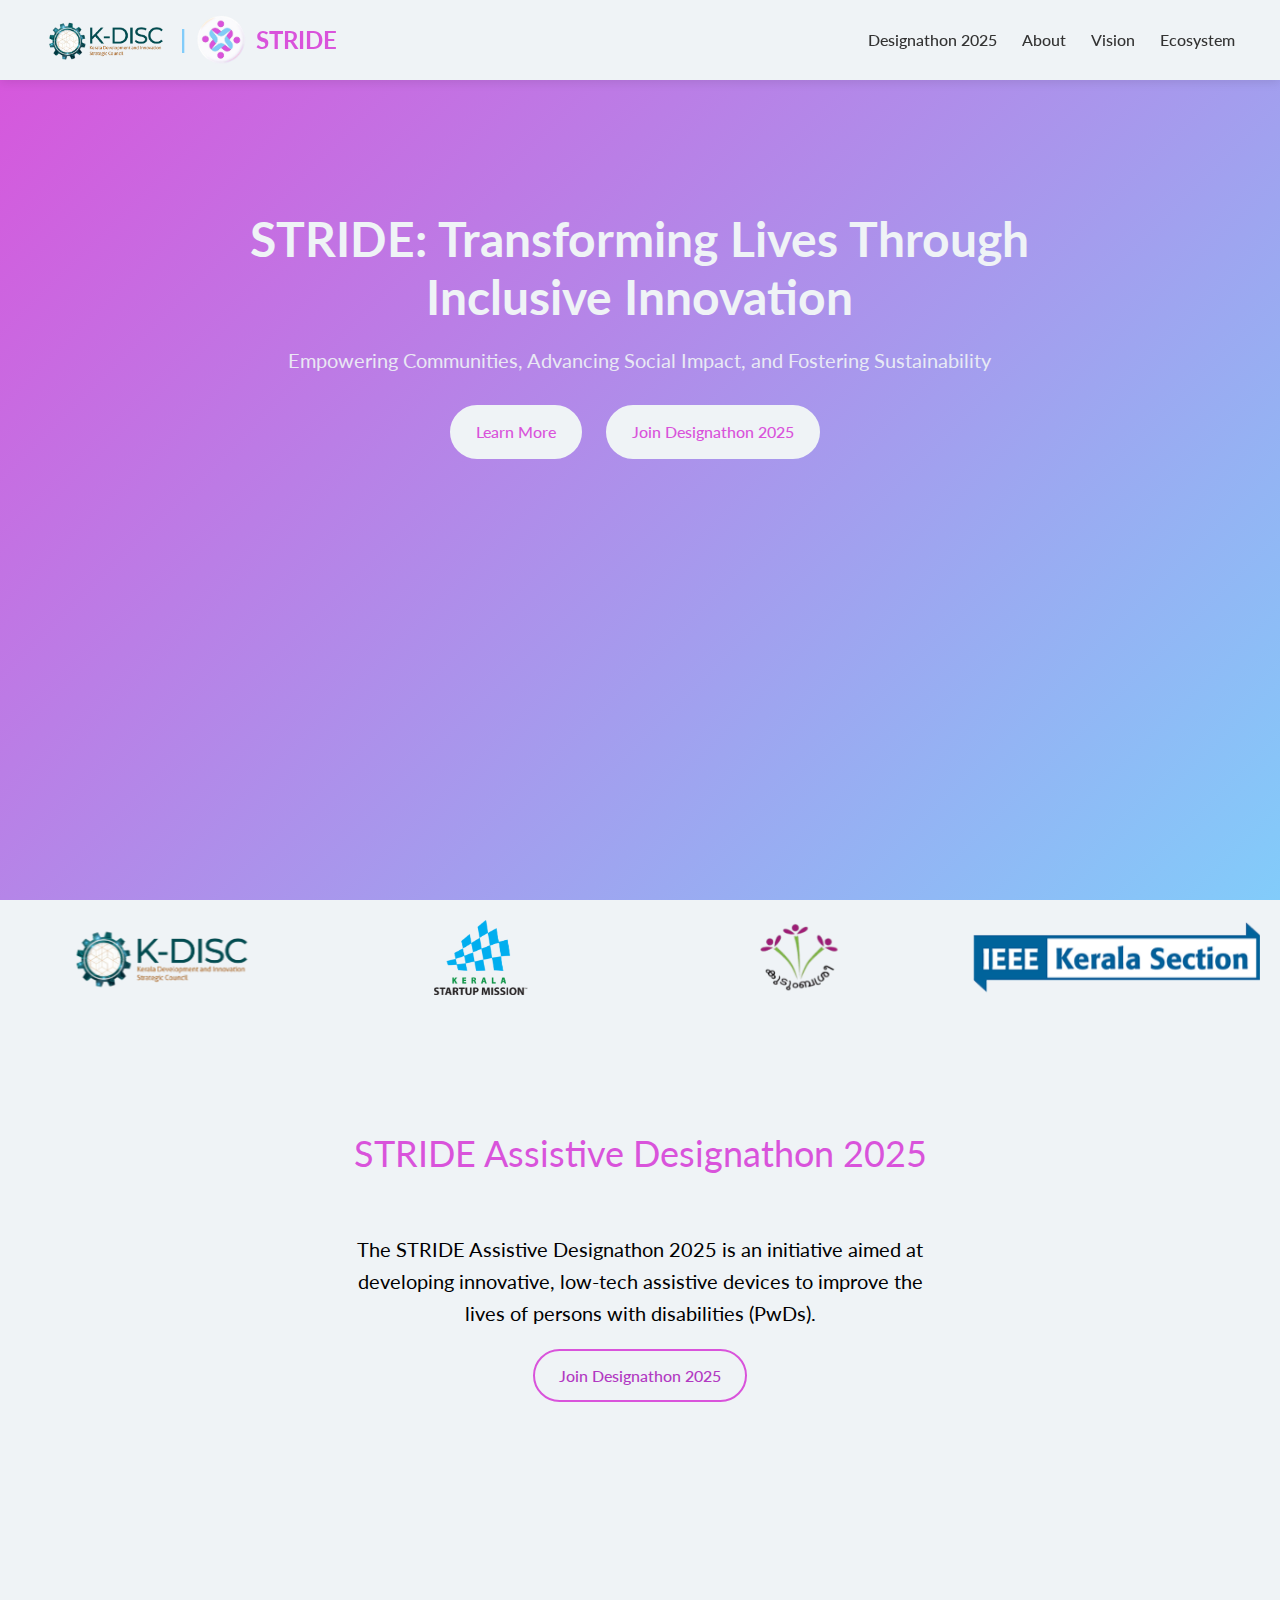
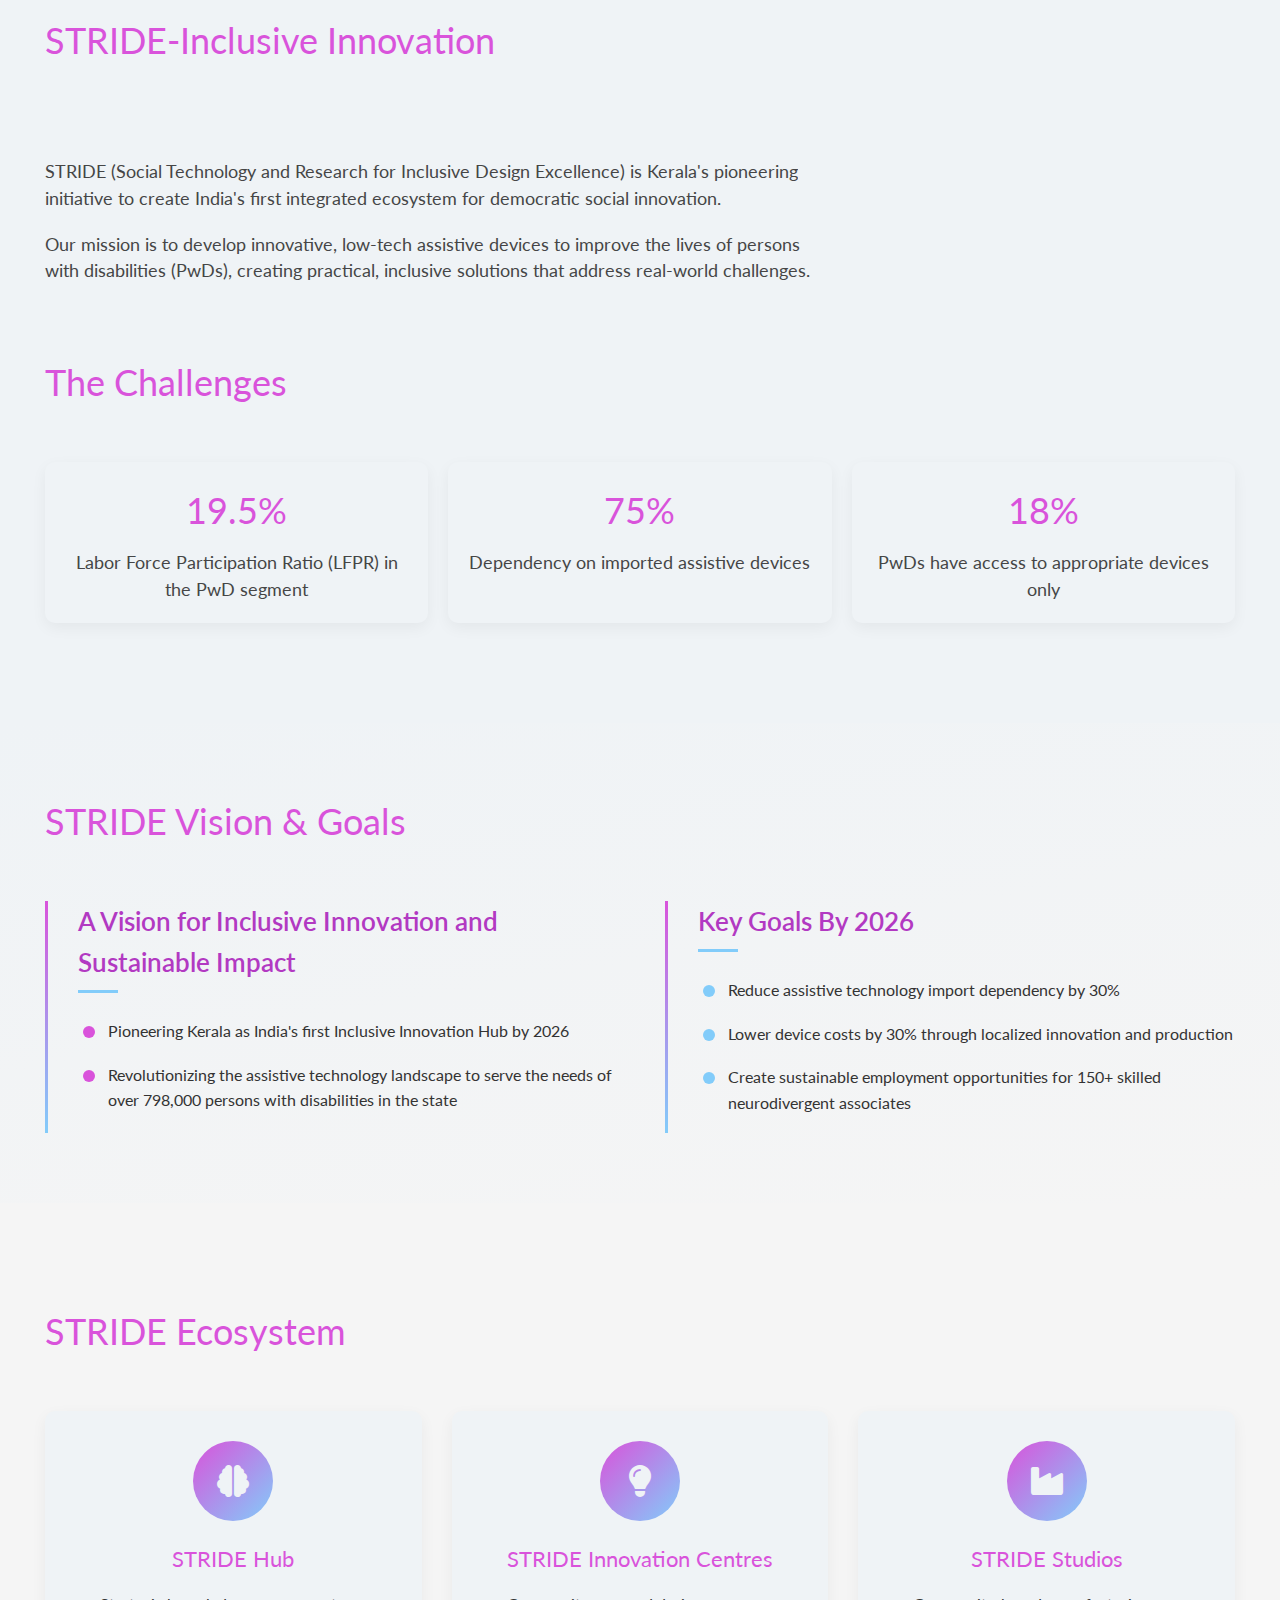
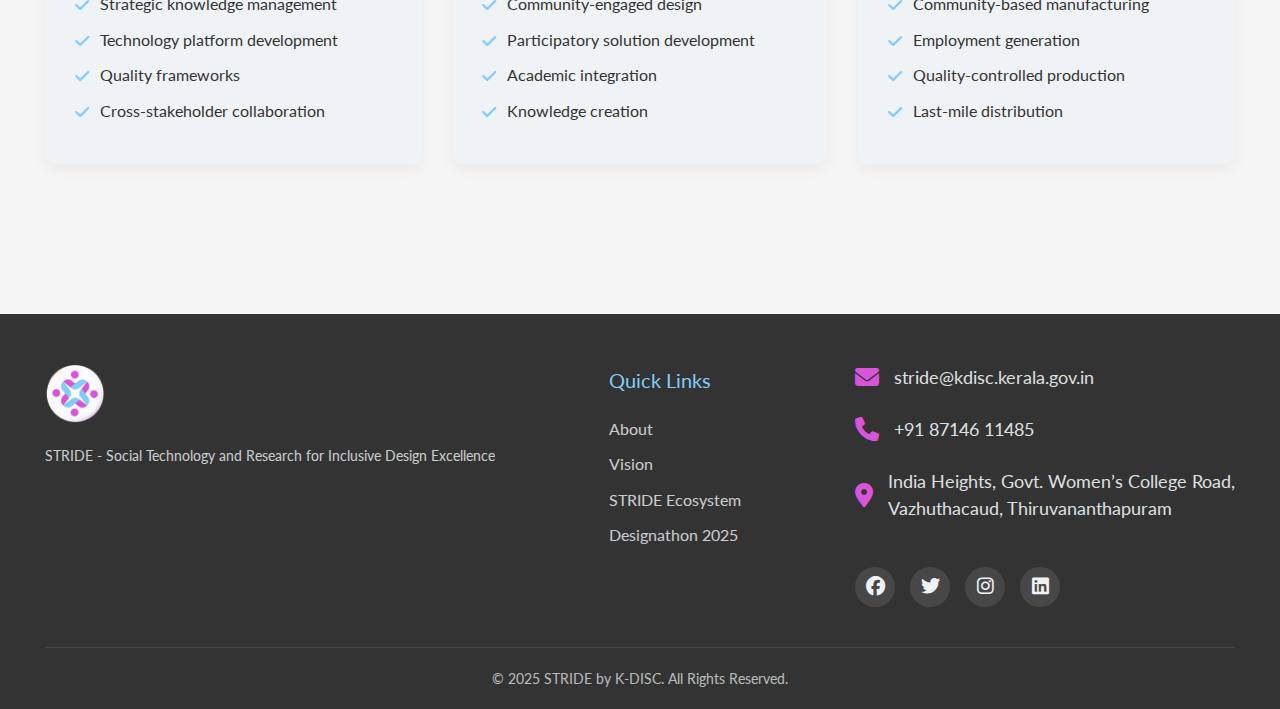
<file: index.html>
<!DOCTYPE html>
<html lang="en">
<head>
    <meta charset="UTF-8">
    <meta name="viewport" content="width=device-width, initial-scale=1.0, height=device-height, initial-scale=1.0">
    <title>STRIDE - Social Technology and Research for Inclusive Design Excellence</title>
    <link rel="stylesheet" href="https://cdnjs.cloudflare.com/ajax/libs/font-awesome/6.4.0/css/all.min.css">
    <link rel="icon" href="images/logo.png" type="image/svg+xml">
    <link rel="stylesheet" href="https://cdn.jsdelivr.net/npm/swiper@11/swiper-bundle.min.css" />
    <link rel="stylesheet" href="styles.css">

</head>
<body>
    <header>
        <div class="container">
            <div class="logo">
                <img src="images/swiper/1.png" alt="K-DISC Logo">
                <h1 style="color: #82ccfa;padding-right: 10px;">|</h1>
                <img src="images/logo.png" alt="STRIDE Logo">
                <h1>STRIDE</h1>

            </div>
            <nav>
                <ul>
                    <li><a href="#designathon">Designathon 2025</a></li>
                    <li><a href="#about">About</a></li>
                    <li><a href="#vision">Vision</a></li>
                    <li><a href="#impact">Ecosystem</a></li>
                </ul>
            </nav>
            <div class="mobile-menu-btn">
                <i class="fas fa-bars"></i>
            </div>
        </div>
    </header>
    
    <section class="hero">
        <div class="container">
            <!-- <div class="swiper-container">
                <div class="swiper-wrapper">
                    <div class="swiper-slide"><img src="images/swiper/1.png" alt="Collaborator 1"></div>
                    <div class="swiper-slide"><img src="images/swiper/2.png" alt="Collaborator 2"></div>
                    <div class="swiper-slide"><img src="images/swiper/3.png" alt="Collaborator 3"></div>
                    <div class="swiper-slide"><img src="images/swiper/4.png" alt="Collaborator 4"></div>
                    <div class="swiper-slide"><img src="images/swiper/5.png" alt="Collaborator 5"></div>
                </div>
            </div> -->
            <div class="hero-content">
                <h1>STRIDE: Transforming Lives Through Inclusive Innovation</h1>
                <p>Empowering Communities, Advancing Social Impact, and Fostering Sustainability</p>
                <a href="#about" class="btn">Learn More</a>
                <a href="designathon.html" class="btn secondary-btn">Join Designathon 2025</a>
            </div>
        </div>
    </section>
    <div class="swiper-container">
        <div class="swiper-wrapper">
            <div class="swiper-slide"><img src="images/swiper/1.png" alt="Collaborator 1"></div>
            <div class="swiper-slide"><img src="images/swiper/2.png" alt="Collaborator 2"></div>
            <div class="swiper-slide"><img src="images/swiper/3.png" alt="Collaborator 3"></div>
            <div class="swiper-slide"><img src="images/swiper/4.png" alt="Collaborator 4"></div>
            <div class="swiper-slide"><img src="images/swiper/5.png" alt="Collaborator 5"></div>
        </div>
    </div>
    <section id="designathon" class="designathon">
        <div class="container1">
            <h2 style="text-align: center;">STRIDE Assistive Designathon 2025</h2>
            <!-- <div class="designathon-content"> -->
               <h4>The STRIDE Assistive Designathon 2025 is an initiative aimed at developing innovative, low-tech assistive devices to improve the lives of persons with disabilities (PwDs).</h4>
               <a href="designathon.html" class="btn secondary-btn" style="margin-top: 10px;">Join Designathon 2025</a>
            <!-- </div> -->
        </div>
    </section>
    <section id="about" class="about">
        <div class="container">
            <h2>STRIDE-Inclusive Innovation</h2>
            <div class="about-content">
                <div class="about-text">
                    <p>STRIDE <strong>(Social Technology and Research for Inclusive Design Excellence)</strong> is Kerala's pioneering initiative to create India's first integrated ecosystem for democratic social innovation.</p>
                    <p>Our mission is to develop innovative, low-tech assistive devices to improve the lives of persons with disabilities (PwDs), creating practical, inclusive solutions that address real-world challenges.</p>
                    <div class="about-features">
                    </div>
                </div>
                <div class="about-image">
                    <img src="images/about-image.svg" alt="STRIDE Team Working">
                </div>
            </div>
            <div class="challenges">
                <h2>The Challenges</h2>
                <div class="stats-container">
                    <div class="stat">
                        <h4>19.5%</h4>
                        <p>Labor Force Participation Ratio (LFPR) in the PwD segment</p>
                    </div>
                    <div class="stat">
                        <h4>75%</h4>
                        <p>Dependency on imported assistive devices</p>
                    </div>
                    <div class="stat">
                        <h4>18%</h4>
                        <p>PwDs have access to appropriate devices only</p>
                    </div>
                </div>
        </div>
        
        </div>
    </section>

    <section id="vision" class="vision">
        <div class="container">
            <h2>STRIDE Vision & Goals</h2>
            <div class="vision-content">
                <div class="vision-text">
                    <h3>A Vision for Inclusive Innovation and Sustainable Impact</h3>
                    <ul>
                        <li>Pioneering Kerala as India's first Inclusive Innovation Hub by 2026</li>
                        <li>Revolutionizing the assistive technology landscape to serve the needs of over 798,000 persons with disabilities in the state</li>
                    </ul>
                    
                </div>
                <div class="vision-text">
                    <h3>Key Goals By 2026</h3>
                    <ul>
                        <li>Reduce assistive technology import dependency by 30%</li>
                        <li>Lower device costs by 30% through localized innovation and production</li>
                        <li>Create sustainable employment opportunities for 150+ skilled neurodivergent associates</li>
                    </ul>
                    
                </div>
            </div>
        </div>
    </section>

    <section id="impact" class="impact">
        <div class="container">
            <h2>STRIDE Ecosystem</h2>
            <div class="ecosystem">
                <div class="ecosystem-grid">
                    <div class="ecosystem-item">
                        <div class="ecosystem-icon">
                            <i class="fas fa-brain"></i>
                        </div>
                        <h4>STRIDE Hub</h4>
                        <ul>
                            <li>Strategic knowledge management</li>
                            <li>Technology platform development</li>
                            <li>Quality frameworks</li>
                            <li>Cross-stakeholder collaboration</li>
                        </ul>
                    </div>
                    <div class="ecosystem-item">
                        <div class="ecosystem-icon">
                            <i class="fas fa-lightbulb"></i>
                        </div>
                        <h4>STRIDE Innovation Centres</h4>
                        <ul>
                            <li>Community-engaged design</li>
                            <li>Participatory solution development</li>
                            <li>Academic integration</li>
                            <li>Knowledge creation</li>
                        </ul>
                    </div>
                    <div class="ecosystem-item">
                        <div class="ecosystem-icon">
                            <i class="fas fa-industry"></i>
                        </div>
                        <h4>STRIDE Studios</h4>
                        <ul>
                            <li>Community-based manufacturing</li>
                            <li>Employment generation</li>
                            <li>Quality-controlled production</li>
                            <li>Last-mile distribution</li>
                        </ul>
                    </div>
                </div>
            </div>
        </div>
    </section>

    

    <!-- <section id="designathon" class="designathon">
        <div class="container1">
            <h2 style="text-align: center;">STRIDE Assistive Designathon 2025</h2>
            <div class="designathon-content">
               <h4>The STRIDE Assistive Designathon 2025 is an initiative aimed at developing innovative, low-tech assistive devices to improve the lives of persons with disabilities (PwDs).</h4>
               <a href="designathon.html" class="btn secondary-btn" style="margin-top: 10px;">Join Designathon 2025</a>
            </div>
        </div>
    </section> -->

    

    <footer>
        <div class="container">
            <div class="footer-content">
                <div class="footer-logo">
                    <img src="images/logo.png" alt="STRIDE Logo">
                    <p>STRIDE - Social Technology and Research for Inclusive Design Excellence</p>
                </div>
                <div class="footer-links">
                    <h3>Quick Links</h3>
                    <ul>
                        <li><a href="#about">About</a></li>
                        <li><a href="#vision">Vision</a></li>
                        <!-- <li><a href="#goals">Goals</a></li> -->
                        <li><a href="#impact">STRIDE Ecosystem</a></li>
                        <li><a href="designathon.html">Designathon 2025</a></li>
                    </ul>
                </div>
                <div class="contact-info">
                    <div class="info-item">
                        <i class="fas fa-envelope"></i>
                        <p>stride@kdisc.kerala.gov.in</p>
                    </div>
                    <div class="info-item">
                        <i class="fas fa-phone"></i>
                        <p>+91 87146 11485</p>
                    </div>
                    <div class="info-item">
                        <i class="fas fa-map-marker-alt"></i>
                        <p>India Heights, Govt. Women’s College Road,<br> Vazhuthacaud, Thiruvananthapuram</p>
                    </div>
                    <div class="social-links">
                        <a href="#"><i class="fab fa-facebook"></i></a>
                        <a href="#"><i class="fab fa-twitter"></i></a>
                        <a href="#"><i class="fab fa-instagram"></i></a>
                        <a href="#"><i class="fab fa-linkedin"></i></a>
                    </div>
                </div>

            </div>
            <div class="footer-bottom">
                <p>&copy; 2025 STRIDE by K-DISC. All Rights Reserved.</p>
            </div>
        </div>
    </footer>
    <script src="https://cdn.jsdelivr.net/npm/swiper@11/swiper-bundle.min.js"></script>
    <script src="script.js"></script>
</body>
</html>
</file>
<file: styles.css>
@import url('https://fonts.googleapis.com/css2?family=Lato:ital,wght@0,100;0,300;0,400;0,700;0,900;1,100;1,300;1,400;1,700;1,900&display=swap');

/* Variables */
:root {
    --primary-purple: #d953db; /* Purple from logo */
    --primary-blue: #82ccfa;   /* Light blue from logo */
    --dark-purple: #b239c2;    /* Darker shade of purple */
    --light-purple: #e0b0e8;   /* Lighter shade of purple */
    --dark-blue: #4ba9d9;      /* Darker shade of blue */
    --light-blue: #b5e2fa;     /* Lighter shade of blue */
    --white: #eff3f6;
    --light-gray: #f5f5f5;
    --medium-gray: #e0e0e0;
    --dark-gray: #333333;
    --black: #000000;
    --font-primary: 'Poppins', sans-serif;
}


/* Reset */
* {
    margin: 0;
    padding: 0;
    box-sizing: border-box;
    font-family: "Lato", sans-serif;
    font-weight: 400;
    font-style: normal;
}

html {
    scroll-behavior: smooth;
}

body {
    font-family: var(--font-primary);
    line-height: 1.6;
    color: var(--dark-gray);
    background-color: var(--white);
}

img {
    max-width: 100%;
    height: auto;
}

a {
    text-decoration: none;
    color: var(--dark-purple);
    transition: all 0.3s ease;
}

a:hover {
    color: var(--primary-purple);
}

ul {
    list-style: none;
}

.container {
    width: 93%;
    max-width: 1200px;
    margin: 0 auto;
    /* padding: 0 15px; */
}

.btn {
    display: inline-block;
    background: var(--white);
    color: var(--dark-purple);
    padding: 12px 24px;
    border-radius: 50px;
    font-weight: 500;
    border: 2px solid var(--primary-purple);
    transition: all 0.3s ease;
    cursor: pointer;
}

.btn:hover {
    background: transparent;
    color: var(--black);
    border: 2px solid var(--black);
}

/* Header */
header {
    position: fixed;
    top: 0;
    left: 0;
    width: 100%;
    background-color: var(--white);
    box-shadow: 0 2px 10px rgba(0, 0, 0, 0.1);
    z-index: 1000;
    padding: 15px 0;
}

header .container {
    display: flex;
    justify-content: space-between;
    align-items: center;
}

.logo {
    display: flex;
    align-items: center;
}

.logo img {
    height: 50px;
    margin-right: 10px;
}

.logo h1 {
    font-size: 24px;
    font-weight: 700;
    color: var(--primary-purple);
}

nav ul {
    display: flex;
}

nav ul li {
    margin-left: 25px;
}

nav ul li a {
    color: var(--dark-gray);
    font-weight: 500;
    position: relative;
}

nav ul li a:hover {
    color: var(--primary-purple);
}

nav ul li a::after {
    content: '';
    position: absolute;
    bottom: -5px;
    left: 0;
    width: 0;
    height: 2px;
    background-color: var(--primary-purple);
    transition: width 0.3s ease;
}

nav ul li a:hover::after {
    width: 100%;
}

.mobile-menu-btn {
    display: none;
    font-size: 24px;
    cursor: pointer;
    color: var(--primary-purple);
}

/* Hero Section */
.hero {
    background: linear-gradient(135deg, var(--primary-purple) 0%, var(--primary-blue) 100%);
    color: var(--white);
    padding: 150px 0 100px;
    text-align: center;
    height: 100vh;
}

.hero-content {
    max-width: 800px;
    margin: 0 auto;
    animation: fadeIn 1s ease-out;
}

.k-disc-logo {
    margin-bottom: 30px;
}

.k-disc-logo img {
    max-width: 300px;
    filter: drop-shadow(0 4px 6px rgba(0, 0, 0, 0.1));
}

.hero h1 {
    font-size: 48px;
    font-weight: 700;
    margin-bottom: 20px;
    line-height: 1.2;
    padding-top: 60px;
}

.hero p {
    font-size: 20px;
    margin-bottom: 30px;
}

.hero .btn {
    background: var(--white);
    color: var(--primary-purple);
    border-color: var(--white);
}

.hero .btn:hover {
    background: transparent;
    color: var(--white);
}
/* Add this to your styles.css file */

/* Default button styles */
.hero .btn {
    margin-right: 10px; /* Adjust the value as needed */
}

.hero .btn.secondary-btn {
    margin-left: 10px; /* Adjust the value as needed */
}

/* Responsive styles */
@media (max-width: 768px) {
    .hero .btn,
    .hero .btn.secondary-btn {
        display: block;
        width: 100%;
        margin: 10px 0; /* Adjust the value as needed */
    }
    .hero h1{
        padding-top: 0px;
    }
}
/* About Section */
.about {
    padding: 100px 0;
    background-color: var(--white);
}

.about h2, .focus-areas h2, .goals h2, .impact h2, .contact h2, .vision h2, .designathon h2 {
    text-align: left;
    font-size: 36px;
    margin-bottom: 50px;
    color: var(--primary-purple);
    position: relative;
}



.about-content {
    display: flex;
    align-items: center;
    gap: 50px;
}

.about-text {
    flex: 1;
}

.about-text p {
    margin-bottom: 20px;
    font-size: 16px;
}

.about-image {
    flex: 1;
    border-radius: 10px;
    overflow: hidden;
    box-shadow: 0 10px 30px rgba(0, 0, 0, 0.1);
    opacity: 0;
    transition: opacity 0.8s ease, transform 0.8s ease;
}

.about-image.animate {
    opacity: 1;
    animation: slideInRight 0.8s ease forwards;
}

/* About Features */
.about-features {
    display: grid;
    grid-template-columns: repeat(auto-fit, minmax(200px, 1fr));
    gap: 20px;
    margin-top: 30px;
}

.feature {
    background-color: var(--light-gray);
    padding: 20px;
    border-radius: 10px;
    text-align: center;
    transition: transform 0.3s ease;
}

.feature:hover {
    transform: translateY(-5px);
}

.feature i {
    font-size: 30px;
    color: var(--primary-purple);
    margin-bottom: 15px;
}


  /* STRIDE Vision & Goals Section Styling */
.vision {
    padding: 70px 0;
    background: linear-gradient(170deg, var(--white) 0%, var(--light-gray) 100%);
    font-family: var(--font-primary);
  }
  
  .container {
    max-width: 1200px;
    margin: 0 auto;
    /* padding: 0 30px; */
  }
  
  /* Section Title */

  

  /* Content Layout */
  .vision-content {
    display: grid;
    grid-template-columns: repeat(auto-fit, minmax(320px, 1fr));
    gap: 50px;
  }
  
  /* Text Blocks */
  .vision-text {
    position: relative;
    padding: 0 0 0 30px;
    border-left: 3px solid;
    border-image: linear-gradient(to bottom, var(--primary-purple), var(--primary-blue)) 1;
    transition: transform 0.3s ease;
  }
  
  .vision-text:hover {
    transform: translateY(-5px);
  }
  
  /* Headings */
  .vision-text h3 {
    font-size: 1.6rem;
    margin-bottom: 25px;
    color: var(--dark-purple);
    font-weight: 600;
    position: relative;
    padding-bottom: 10px;
  }
  
  .vision-text h3::after {
    content: "";
    position: absolute;
    left: 0;
    bottom: 0;
    width: 40px;
    height: 3px;
    background-color: var(--primary-blue);
  }
  
  /* Lists */
  .vision-text ul {
    padding-left: 5px;
    margin: 0;
  }
  
  .vision-text li {
    margin-bottom: 18px;
    position: relative;
    list-style-type: none;
    padding-left: 25px;
    line-height: 1.6;
    color: var(--dark-gray);
  }
  
  .vision-text li::before {
    content: "";
    position: absolute;
    left: 0;
    top: 8px;
    width: 12px;
    height: 12px;
    background: linear-gradient(135deg, var(--primary-purple) 0%, var(--primary-blue) 100%);
    border-radius: 50%;
  }
  
  /* First Section Specific */
  .vision-text:first-child li::before {
    background: var(--primary-purple);
  }
  
  /* Second Section Specific */
  .vision-text:last-child li::before {
    background: var(--primary-blue);
  }
  
  /* Responsive Adjustments */
  @media (max-width: 768px) {
    .vision {
      padding: 50px 0;
    }
    
    .vision h2 {
      font-size: 2.2rem;
      margin-bottom: 40px;
    }
    
    .vision-text {
      padding-left: 20px;
    }
    
    .vision-text h3 {
      font-size: 1.4rem;
    }
  }
  /* Responsive adjustments */
  @media (max-width: 768px) {
    .vision {
      padding: 60px 0;
    }
    
    .vision h2 {
      font-size: 2rem;
      margin-bottom: 30px;
    }
    
    .vision-text {
      flex-basis: 100%;
    }
    
    .vision-text h3 {
      font-size: 1.3rem;
    }
    
    .vision-text li {
      font-size: 1rem;
    }
  }
.stats-container {
    display: grid;
    grid-template-columns: repeat(auto-fit, minmax(150px, 1fr));
    gap: 20px;
    margin-top: 30px;
}

.stat {
    background-color: var(--white);
    padding: 20px;
    border-radius: 10px;
    text-align: center;
    box-shadow: 0 5px 15px rgba(0, 0, 0, 0.05);
    transition: transform 0.3s ease;
}

.stat:hover {
    transform: translateY(-5px);
}

.stat h4 {
    font-size: 36px;
    color: var(--primary-purple);
    margin-bottom: 10px;
}

/* Focus Areas Section */
.focus-areas {
    padding: 100px 0;
    background-color: var(--light-gray);
}

.cards {
    display: grid;
    grid-template-columns: repeat(auto-fit, minmax(300px, 1fr));
    gap: 30px;
}

.card {
    background-color: var(--white);
    border-radius: 10px;
    padding: 30px;
    text-align: center;
    box-shadow: 0 5px 15px rgba(0, 0, 0, 0.05);
    transition: transform 0.3s ease, box-shadow 0.3s ease;
    opacity: 0;
    transform: translateY(20px);
    transition: opacity 0.5s ease, transform 0.5s ease;
}

.card:hover {
    transform: translateY(-10px);
}

.card.animate {
    opacity: 1;
    transform: translateY(0);
}

.card-icon {
    width: 80px;
    height: 80px;
    margin: 0 auto 20px;
    display: flex;
    align-items: center;
    justify-content: center;
    background: linear-gradient(135deg, var(--primary-purple) 0%, var(--primary-blue) 100%);
    border-radius: 50%;
    color: var(--white);
    font-size: 32px;
}

.card h3 {
    font-size: 22px;
    margin-bottom: 15px;
    color: var(--primary-purple);
}

.card p {
    color: var(--dark-gray);
}

/* Goals Section */
.goals {
    padding: 100px 0;
    background-color: var(--white);
}

.goals-content {
    display: flex;
    align-items: center;
    gap: 50px;
}

.goals-image {
    flex: 1;
    border-radius: 10px;
    overflow: hidden;
    box-shadow: 0 10px 30px rgba(0, 0, 0, 0.1);
    opacity: 0;
    transition: opacity 0.8s ease, transform 0.8s ease;
}

.goals-image.animate {
    opacity: 1;
    animation: slideInLeft 0.8s ease forwards;
}

.goals-text {
    flex: 1;
}

.goals-text h3 {
    font-size: 28px;
    margin-bottom: 20px;
    color: var(--primary-purple);
}

.goals-text ul li {
    margin-bottom: 15px;
    position: relative;
    padding-left: 30px;
}

.goals-text ul li::before {
    content: '';
    position: absolute;
    left: 0;
    top: 8px;
    width: 15px;
    height: 15px;
    background: linear-gradient(135deg, var(--primary-purple) 0%, var(--primary-blue) 100%);
    border-radius: 50%;
}

/* Impact Section */
.impact {
    padding: 100px 0;
    background-color: var(--light-gray);
}

.impact-items {
    display: grid;
    grid-template-columns: repeat(auto-fit, minmax(300px, 1fr));
    gap: 30px;
}

.impact-item {
    background-color: var(--white);
    border-radius: 10px;
    padding: 30px;
    text-align: center;
    box-shadow: 0 5px 15px rgba(0, 0, 0, 0.05);
    opacity: 0;
    transform: translateY(20px);
    transition: opacity 0.5s ease, transform 0.5s ease;
}

.impact-item:hover {
    transform: translateY(-10px);
}

.impact-item.animate {
    opacity: 1;
    transform: translateY(0);
}

.impact-icon {
    width: 80px;
    height: 80px;
    margin: 0 auto 20px;
    display: flex;
    align-items: center;
    justify-content: center;
    background: linear-gradient(135deg, var(--primary-purple) 0%, var(--primary-blue) 100%);
    border-radius: 50%;
    color: var(--white);
    font-size: 32px;
}

.impact-item h3 {
    font-size: 22px;
    margin-bottom: 15px;
    color: var(--primary-purple);
}

/* Contact Section */
.contact {
    padding: 100px 0;
    background-color: var(--white);
}

.contact-content {
    display: grid;
    grid-template-columns: 1fr 1fr;
    gap: 50px;
}

.contact-form {
    background-color: var(--light-gray);
    padding: 40px;
    border-radius: 10px;
}

.form-group {
    margin-bottom: 20px;
}

.form-group label {
    display: block;
    margin-bottom: 8px;
    font-weight: 500;
}

.form-group input,
.form-group textarea {
    width: 100%;
    padding: 12px;
    border: 1px solid var(--medium-gray);
    border-radius: 5px;
    font-family: var(--font-primary);
    font-size: 16px;
}

.form-group input:focus,
.form-group textarea:focus {
    outline: none;
    border-color: var(--primary-purple);
}

.contact-info {
    display: flex;
    flex-direction: column;
    justify-content: center;
}

.info-item {
    display: flex;
    align-items: center;
    margin-bottom: 25px;
}

.info-item i {
    font-size: 24px;
    color: var(--primary-purple);
    margin-right: 15px;
}

.social-links {
    display: flex;
    gap: 15px;
    margin-top: 20px;
}

.social-links a {
    display: flex;
    align-items: center;
    justify-content: center;
    width: 40px;
    height: 40px;
    background: linear-gradient(135deg, var(--primary-purple) 0%, var(--primary-blue) 100%);
    color: var(--white);
    border-radius: 50%;
    font-size: 18px;
    transition: all 0.3s ease;
}

.social-links a:hover {
    transform: translateY(-5px);
}

/* Footer */
footer {
    background-color: var(--dark-gray);
    color: var(--white);
    padding: 70px 0 20px;
}

.footer-content {
    display: grid;
    grid-template-columns: repeat(auto-fit, minmax(250px, 1fr));
    gap: 40px;
    margin-bottom: 50px;
}

.footer-logo img {
    height: 60px;
    margin-bottom: 15px;
}

.footer-logo p {
    font-size: 14px;
    opacity: 0.8;
}

.footer-links h3,
.footer-newsletter h3 {
    font-size: 20px;
    margin-bottom: 20px;
    color: var(--primary-blue);
}

.footer-links ul li {
    margin-bottom: 10px;
}

.footer-links ul li a {
    color: var(--white);
    opacity: 0.8;
    transition: all 0.3s ease;
}

.footer-links ul li a:hover {
    opacity: 1;
    color: var(--primary-blue);
}

.footer-newsletter p {
    margin-bottom: 15px;
    opacity: 0.8;
}

.footer-newsletter form {
    display: flex;
}

.footer-newsletter input {
    flex: 1;
    padding: 10px;
    border: none;
    border-radius: 5px 0 0 5px;
    font-family: var(--font-primary);
}

.footer-newsletter .btn {
    border-radius: 0 5px 5px 0;
    padding: 10px 15px;
}

.footer-bottom {
    text-align: center;
    padding-top: 20px;
    border-top: 1px solid rgba(255, 255, 255, 0.1);
}

.footer-bottom p {
    opacity: 0.7;
    font-size: 14px;
}

/* Responsive Design */
@media (max-width: 992px) {
    .about-content,
    .goals-content {
        flex-direction: column;
    }
    
    .about-image,
    .goals-image {
        order: -1;
        margin-bottom: 30px;
    }
    
    .contact-content {
        grid-template-columns: 1fr;
    }
}

@media (max-width: 768px) {
    .hero h1 {
        font-size: 36px;
    }
    
    .hero p {
        font-size: 18px;
    }
    
    nav {
        position: fixed;
        top: 80px;
        left: -100%;
        width: 80%;
        height: calc(100vh - 80px);
        background-color: var(--white);
        box-shadow: 2px 0 10px rgba(0, 0, 0, 0.1);
        transition: all 0.3s ease;
        z-index: 999;
    }
    
    nav.active {
        left: 0;
    }
    
    nav ul {
        flex-direction: column;
        padding: 30px;
    }
    
    nav ul li {
        margin: 15px 0;
    }
    
    .mobile-menu-btn {
        display: block;
    }
}

@media (max-width: 576px) {
    .hero h1 {
        font-size: 28px;
    }
    
    .about h2, .focus-areas h2, .goals h2, .impact h2, .contact h2 {
        font-size: 28px;
    }
    
    .goals-text h3 {
        font-size: 24px;
    }
    
    .footer-content {
        grid-template-columns: 1fr;
    }
}

/* Animations */
@keyframes fadeIn {
    from {
        opacity: 0;
        transform: translateY(20px);
    }
    to {
        opacity: 1;
        transform: translateY(0);
    }
}

@keyframes pulse {
    0% {
        transform: scale(1);
    }
    50% {
        transform: scale(1.05);
    }
    100% {
        transform: scale(1);
    }
}

@keyframes slideInLeft {
    from {
        opacity: 0;
        transform: translateX(-50px);
    }
    to {
        opacity: 1;
        transform: translateX(0);
    }
}

@keyframes slideInRight {
    from {
        opacity: 0;
        transform: translateX(50px);
    }
    to {
        opacity: 1;
        transform: translateX(0);
    }
}

/* Apply animations */
.hero-content {
    animation: fadeIn 1s ease-out;
}

.card, .impact-item {
    opacity: 0;
    transform: translateY(20px);
    transition: opacity 0.5s ease, transform 0.5s ease;
}

.card.animate, .impact-item.animate {
    opacity: 1;
    transform: translateY(0);
}

.about-image, .goals-image {
    opacity: 0;
    transition: opacity 0.8s ease, transform 0.8s ease;
}

.about-image.animate {
    opacity: 1;
    animation: slideInRight 0.8s ease forwards;
}

.goals-image.animate {
    opacity: 1;
    animation: slideInLeft 0.8s ease forwards;
}

.logo img:hover {
    animation: pulse 1s infinite;
}

.btn:hover {
    animation: pulse 0.5s;
}

/* Add fixed header styles */
header.fixed {
    background-color: rgba(255, 255, 255, 0.95);
    box-shadow: 0 2px 20px rgba(0, 0, 0, 0.1);
}

/* Add active link styles */
nav ul li a.active {
    color: var(--primary-purple);
}

nav ul li a.active::after {
    width: 100%;
}

/* Focus Areas */
.focus-intro {
    text-align: center;
    margin-bottom: 40px;
}

.focus-intro h3 {
    font-size: 28px;
    margin-bottom: 20px;
    color: var(--primary-purple);
}

.advantages {
    display: flex;
    justify-content: center;
    flex-wrap: wrap;
    gap: 20px;
    margin-top: 30px;
}

.advantage {
    background-color: var(--white);
    padding: 15px 25px;
    border-radius: 50px;
    display: flex;
    align-items: center;
    box-shadow: 0 5px 15px rgba(0, 0, 0, 0.05);
    transition: transform 0.3s ease;
}

.advantage:hover {
    transform: translateY(-5px);
}

.advantage i {
    font-size: 20px;
    color: var(--primary-purple);
    margin-right: 10px;
}

.examples {
    display: flex;
    flex-wrap: wrap;
    gap: 10px;
    margin-top: 15px;
}

.examples span {
    background-color: var(--light-purple);
    color: var(--dark-purple);
    padding: 5px 10px;
    border-radius: 20px;
    font-size: 12px;
    font-weight: 500;
}

.examples-section {
    margin-top: 50px;
    text-align: center;
}

.examples-section h3 {
    font-size: 24px;
    margin-bottom: 30px;
    color: var(--primary-purple);
}

.examples-grid {
    display: grid;
    grid-template-columns: repeat(auto-fit, minmax(200px, 1fr));
    gap: 30px;
}

.example-item {
    background-color: var(--white);
    padding: 30px;
    border-radius: 10px;
    text-align: center;
    box-shadow: 0 5px 15px rgba(0, 0, 0, 0.05);
    transition: transform 0.3s ease;
}

.example-item:hover {
    transform: translateY(-10px);
}

.example-item i {
    font-size: 40px;
    color: var(--primary-blue);
    margin-bottom: 15px;
}

.designathon-content {
    display: grid;
    grid-template-columns: 1fr 1fr;
    gap: 50px;
}

/* .designathon h3 {
    font-size: 28px;
    margin-bottom: 20px;
    color: var(--black);
} */

.designathon h4 {
    font-size: 20px;
    margin: 20px 0 10px;
    color: var(--black);
}

/* Designathon Section */
.designathon {
    /* background: color(srgb --white --white --white); */
    color: var(--white);
    text-align: center;
    padding: 60px 20px;
    border-radius: 12px;
    /* box-shadow: 0 6px 12px rgba(0, 0, 0, 0.2); */
    margin: 50px auto;
    max-width: 800px;
    transition: transform 0.3s ease-in-out;
}

.designathon:hover {
    transform: scale(1.02);
}

/* Container */
.container1 {
    max-width: 600px;
    margin: 0 auto;
}

.timeline h3 {
    font-size: 28px;
    margin-bottom: 30px;
    color: var(--primary-purple);
}

.timeline-container {
    position: relative;
    padding-left: 30px;
}

.timeline-container::before {
    content: '';
    position: absolute;
    left: 0;
    top: 0;
    height: 100%;
    width: 2px;
    background: linear-gradient(to bottom, var(--primary-purple), var(--primary-blue));
}

.timeline-item {
    position: relative;
    margin-bottom: 30px;
}

.timeline-item::before {
    content: '';
    position: absolute;
    left: -34px;
    top: 5px;
    width: 12px;
    height: 12px;
    border-radius: 50%;
    background: linear-gradient(135deg, var(--primary-purple) 0%, var(--primary-blue) 100%);
    border: 2px solid var(--white);
}

.timeline-date {
    font-weight: 600;
    color: var(--primary-purple);
    margin-bottom: 5px;
}

.timeline-content h4 {
    font-size: 18px;
    margin-bottom: 5px;
}

/* Ecosystem Section */
.ecosystem {
    margin-bottom: 50px;
}

.ecosystem h3 {
    text-align: center;
    font-size: 28px;
    margin-bottom: 30px;
    color: var(--primary-purple);
}

.ecosystem-grid {
    display: grid;
    grid-template-columns: repeat(auto-fit, minmax(300px, 1fr));
    gap: 30px;
}

.ecosystem-item {
    background-color: var(--white);
    padding: 30px;
    border-radius: 10px;
    box-shadow: 0 5px 15px rgba(0, 0, 0, 0.05);
    transition: transform 0.3s ease;
}

.ecosystem-item:hover {
    transform: translateY(-10px);
}

.ecosystem-icon {
    width: 80px;
    height: 80px;
    margin: 0 auto 20px;
    display: flex;
    align-items: center;
    justify-content: center;
    background: linear-gradient(135deg, var(--primary-purple) 0%, var(--primary-blue) 100%);
    border-radius: 50%;
    color: var(--white);
    font-size: 32px;
}

.ecosystem-item h4 {
    font-size: 22px;
    margin-bottom: 15px;
    color: var(--primary-purple);
    text-align: center;
}

.ecosystem-item ul {
    list-style: none;
}

.ecosystem-item ul li {
    margin-bottom: 10px;
    position: relative;
    padding-left: 25px;
}

.ecosystem-item ul li::before {
    content: '\f00c';
    font-family: 'Font Awesome 5 Free';
    font-weight: 900;
    position: absolute;
    left: 0;
    top: 2px;
    color: var(--primary-blue);
}

/* Partnership Section */
.partnership {
    margin-top: 50px;
}

.partnership h3 {
    text-align: center;
    font-size: 28px;
    margin-bottom: 30px;
    color: var(--primary-purple);
}

.partnership-grid {
    display: grid;
    grid-template-columns: repeat(auto-fit, minmax(300px, 1fr));
    gap: 30px;
}

.partnership-item {
    background-color: var(--white);
    padding: 30px;
    border-radius: 10px;
    box-shadow: 0 5px 15px rgba(0, 0, 0, 0.05);
    transition: transform 0.3s ease;
}

.partnership-item:hover {
    transform: translateY(-10px);
}

.partnership-icon {
    width: 80px;
    height: 80px;
    margin: 0 auto 20px;
    display: flex;
    align-items: center;
    justify-content: center;
    background: linear-gradient(135deg, var(--primary-purple) 0%, var(--primary-blue) 100%);
    border-radius: 50%;
    color: var(--white);
    font-size: 32px;
}

.partnership-item h4 {
    font-size: 20px;
    margin-bottom: 15px;
    color: var(--primary-purple);
    text-align: center;
}

.partnership-item p {
    text-align: center;
}

/* Responsive Design Updates */
@media (max-width: 992px) {
    .vision-content,
    .designathon-content {
        grid-template-columns: 1fr;
    }
    
    .vision-image {
        order: -1;
        margin-bottom: 30px;
    }
}

@media (max-width: 768px) {
    .about-features {
        grid-template-columns: 1fr;
    }
    
    .advantages {
        flex-direction: column;
        align-items: center;
    }
    
    .stats-container {
        grid-template-columns: 1fr;
    }
    
    .ecosystem-grid,
    .partnership-grid {
        grid-template-columns: 1fr;
    }
} 





p {
    font-size: 18px;
    line-height: 1.5;
    opacity: 0.9;
}

/* Explore Button */
.explore-btn {
    display: inline-block;
    background: var(--dark-blue);
    color: var(--white);
    padding: 14px 22px;
    font-size: 18px;
    font-weight: bold;
    text-transform: uppercase;
    border-radius: 6px;
    margin-top: 20px;
    cursor: pointer;
    transition: background 0.3s ease, transform 0.2s;
    border: none;
}

.explore-btn:hover {
    background: var(--light-purple);
    color: var(--dark-gray);
    transform: translateY(-3px);
}

.swiper-container {
    width: 100%;
    overflow: hidden;
    padding: 20px 20px;
    /* background-color: var(--light-gray); */
}

.swiper-slide {
    display: flex;
    justify-content: center;
    align-items: center;
    width: 100px; /* Set a fixed width */
    height: 75px; /* Set a fixed height */
    box-sizing: border-box;
}

.swiper-slide img {
    max-width: 100%;
    max-height: 100%;
    object-fit: contain; /* Ensure the image fits within the div */
}

/* Hero Section - Updated to match navbar styling */
.hero-buttons {
    display: flex;
    justify-content: center;
    gap: 20px;
    flex-wrap: wrap;
}

.ppt-buttons {
    margin-top: 30px;
    display: flex;
    justify-content: center;
    /* gap: 20px; */
    flex-wrap: wrap;
}

.ppt-buttons a{
    font-weight: bold;
    font-size: large;
}

.btn-blue {
    background: var(--dark-blue);
    color: var(--white);
}

.btn-blue:hover {
    background: var(--primary-blue);
}

/* About Section */
.section {
    padding: 80px 0;
}

.section-title {
    text-align: center;
    margin-bottom: 50px;
    position: relative;
}

.section-title h2 {
    font-size: 2.5rem;
    color: var(--dark-purple);

    display: inline-block;
}

.section-title h2::after {
    content: '';
    display: block;
    width: 50%;
    height: 4px;
    background: linear-gradient(to right, var(--primary-purple), var(--primary-blue));
    margin: 10px auto 0;
    border-radius: 2px;
}

/* About Section with Image */
.about-content {
    display: flex;
    flex-wrap: wrap;
    align-items: center;
    gap: 40px;
}

/* .about-image {
    flex: 1 1 400px;
    border-radius: 10px;
    overflow: hidden;
    box-shadow: 0 10px 30px rgba(0, 0, 0, 0.1);
} */

.about-image img {
    width: 100%;
    height: auto;
    display: block;
    transition: transform 0.3s;
}

.about-image:hover img {
    transform: scale(1.05);
}

.about-text {
    flex: 1 1 400px;
}

.about-text p {
    margin-bottom: 20px;
    font-size: 1.1rem;
}

/* Competition Structure */
.phases {
    display: flex;
    flex-wrap: wrap;
    justify-content: space-between;
    gap: 30px;
}

.phase-card {
    background: var(--white);
    border-radius: 10px;
    box-shadow: 0 5px 15px rgba(0, 0, 0, 0.1);
    padding: 30px;
    flex: 1 1 400px;
    transition: transform 0.3s, box-shadow 0.3s;
}

.phase-card:hover {
    transform: translateY(-10px);
    box-shadow: 0 15px 30px rgba(0, 0, 0, 0.1);
}

.phase-card h3 {
    font-size: 1.8rem;
    margin-bottom: 20px;
    color: var(--primary-purple);
    border-bottom: 2px solid var(--light-purple);
    padding-bottom: 10px;
}

.phase-card h4 {
    font-size: 1.2rem;
    margin: 15px 0 10px;
    color: var(--dark-blue);
}

.phase-card ul {
    margin-left: 20px;
    margin-bottom: 15px;
}

/* Final Evaluation - New Styling */
.evaluation-section {
    background: linear-gradient(135deg, var(--light-purple) 0%, var(--light-blue) 100%);
    padding: 60px 0;
    border-radius: 10px;
}

.evaluation-content {
    background: rgba(255, 255, 255, 0.9);
    border-radius: 10px;
    padding: 40px;
    max-width: 900px;
    margin: 0 auto;
}

.evaluation-grid {
    display: grid;
    grid-template-columns: repeat(auto-fit, minmax(300px, 1fr));
    gap: 30px;
    margin-top: 30px;
}

.evaluation-box {
    background: var(--white);
    padding: 25px;
    border-radius: 10px;
    box-shadow: 0 5px 15px rgba(0, 0, 0, 0.05);
    border-left: 5px solid var(--primary-purple);
}

.evaluation-box h4 {
    color: var(--primary-purple);
    margin-bottom: 15px;
    font-size: 1.3rem;
}

.evaluation-box ul {
    margin-left: 20px;
}

.evaluation-box li {
    margin-bottom: 8px;
}

/* Awards Section */
.awards {
    background: linear-gradient(135deg, var(--light-purple) 0%, var(--light-blue) 100%);
    padding: 80px 0;
    color: var(--dark-gray);
}

.award-cards {
    display: flex;
    flex-wrap: wrap;
    justify-content: center;
    gap: 25px;
}

.award-card {
    background: var(--white);
    border-radius: 10px;
    padding: 25px;
    text-align: center;
    flex: 1 1 300px;
    max-width: 350px;
    box-shadow: 0 5px 15px rgba(0, 0, 0, 0.1);
    transition: transform 0.3s;
}

.award-card:hover {
    transform: scale(1.05);
}

.award-card i {
    font-size: 3rem;
    margin-bottom: 20px;
    color: var(--primary-purple);
}

.award-card h3 {
    font-size: 1.5rem;
    margin-bottom: 15px;
    color: var(--dark-purple);
}

/* Timeline Section */
.timeline {
    position: relative;
    max-width: 1200px;
    margin: 0 auto;
}

.timeline::after {
    content: '';
    position: absolute;
    width: 6px;
    background: linear-gradient(to bottom, var(--primary-purple), var(--primary-blue));
    top: 0;
    bottom: 0;
    left: 50%;
    margin-left: -3px;
    border-radius: 3px;
}

.timeline-item {
    padding: 10px 40px;
    position: relative;
    width: 50%;
    box-sizing: border-box;
}

.timeline-item::after {
    content: '';
    position: absolute;
    width: 20px;
    height: 20px;
    background-color: var(--white);
    border: 4px solid var(--primary-purple);
    top: 15px;
    border-radius: 50%;
    z-index: 1;
}

.timeline-left {
    left: 0;
}

.timeline-right {
    left: 50%;
}

.timeline-left::after {
    right: -12px;
}

.timeline-right::after {
    left: -12px;
}

.timeline-content {
    padding: 20px;
    background-color: var(--white);
    border-radius: 6px;
    box-shadow: 0 5px 15px rgba(0, 0, 0, 0.1);
}

.timeline-content h3 {
    color: var(--primary-blue);
    margin-bottom: 10px;
}

/* Eligibility Section - New Styling */
.eligibility-section {
    background-color: var(--white);
}

.eligibility-wrapper {
    border: 2px solid var(--light-purple);
    border-radius: 10px;
    padding: 20px;
    position: relative;
}

.eligibility-tabs {
    display: flex;
    flex-wrap: wrap;
    gap: 10px;
    margin-bottom: 30px;
    justify-content: center;
}

.eligibility-tab {
    padding: 15px 25px;
    background: var(--light-gray);
    border-radius: 30px;
    font-weight: 600;
    color: var(--dark-gray);
    border: 2px solid transparent;
    margin-bottom: 10px;
    transition: all 0.3s;
}

.eligibility-tab.active {
    background: var(--primary-purple);
    color: var(--white);
    border-color: var(--primary-purple);
}

.eligibility-content {
    background: var(--light-gray);
    border-radius: 10px;
    padding: 30px;
}

.eligibility-list {
    padding-left: 20px;
}

.eligibility-list li {
    margin-bottom: 12px;
    position: relative;
    padding-left: 25px;
}

.eligibility-list li::before {
    content: "\f058";
    font-family: "Font Awesome 5 Free";
    font-weight: 900;
    position: absolute;
    left: 0;
    color: var(--primary-purple);
}

.eligibility-item {
    margin-bottom: 30px;
}

.eligibility-item h3 {
    font-size: 1.4rem;
    color: var(--primary-purple);
    margin-bottom: 15px;
    display: flex;
    align-items: center;
}

.eligibility-item h3 i {
    margin-right: 10px;
    background: var(--primary-purple);
    color: var(--white);
    width: 36px;
    height: 36px;
    border-radius: 50%;
    display: flex;
    align-items: center;
    justify-content: center;
}

/* Ethics Section */
.ethics {
    background: var(--dark-gray);
    color: var(--white);
    padding: 80px 0;
}

.ethics-content {
    max-width: 800px;
    margin: 0 auto;
    text-align: center;
}

.ethics-points {
    display: flex;
    flex-wrap: wrap;
    justify-content: center;
    gap: 20px;
    margin-top: 40px;
}

.ethics-point {
    background: rgba(255, 255, 255, 0.1);
    padding: 20px;
    border-radius: 10px;
    flex: 1 1 200px;
    max-width: 250px;
}

.ethics-point i {
    font-size: 2rem;
    margin-bottom: 15px;
    color: var(--primary-blue);
}

/* Call to Action */
.cta {
    background: linear-gradient(to right, var(--primary-purple), var(--primary-blue));
    padding: 80px 0;
    text-align: center;
    color: var(--white);
}

.cta h2 {
    font-size: 2.5rem;
    margin-bottom: 20px;
}

.cta-buttons {
    margin-top: 30px;
    display: flex;
    justify-content: center;
    gap: 20px;
    flex-wrap: wrap;
}

.btn-white {
    background: var(--white);
    color: var(--primary-purple);
}

.btn-white:hover {
    background: var(--light-gray);
}

/* Footer */
footer {
    background: var(--dark-gray);
    color: var(--white);
    padding: 50px 0 20px;
}

.footer-content {
    display: flex;
    flex-wrap: wrap;
    justify-content: space-between;
    gap: 40px;
    margin-bottom: 40px;
}

.footer-column {
    flex: 1 1 250px;
}

.footer-column h3 {
    font-size: 1.3rem;
    margin-bottom: 20px;
    color: var(--primary-blue);
    position: relative;
    padding-bottom: 10px;
}

.footer-column h3::after {
    content: '';
    position: absolute;
    left: 0;
    bottom: 0;
    width: 50px;
    height: 2px;
    background: var(--primary-purple);
}

.footer-links {
    list-style: none;
}

.footer-links li {
    margin-bottom: 10px;
}

.footer-links a {
    color: var(--medium-gray);
    text-decoration: none;
    transition: color 0.3s;
}

.footer-links a:hover {
    color: var(--primary-blue);
}

.social-links {
    display: flex;
    gap: 15px;
    margin-top: 20px;
}

.social-links a {
    display: inline-flex;
    align-items: center;
    justify-content: center;
    width: 40px;
    height: 40px;
    background: rgba(255, 255, 255, 0.1);
    border-radius: 50%;
    color: var(--white);
    font-size: 1.2rem;
    transition: background 0.3s, transform 0.3s;
}

.social-links a:hover {
    background: var(--primary-purple);
    transform: translateY(-5px);
}

.copyright {
    text-align: center;
    padding-top: 20px;
    border-top: 1px solid rgba(255, 255, 255, 0.1);
    color: var(--medium-gray);
    font-size: 0.9rem;
}

/* Responsive Design */
@media (max-width: 768px) {
    .header-content {
        flex-direction: column;
        text-align: center;
    }

    .navbar {
        margin-top: 20px;
    }

    .navbar ul {
        flex-direction: column;
        align-items: center;
    }

    .navbar li {
        margin: 10px 0;
    }

    .hero h1 {
        font-size: 2.5rem;
    }

    .about-content {
        flex-direction: column-reverse;
    }

    .timeline::after {
        left: 31px;
    }

    .timeline-item {
        width: 100%;
        padding-left: 70px;
        padding-right: 25px;
    }

    .timeline-right {
        left: 0;
    }

    .timeline-left::after, 
    .timeline-right::after {
        left: 15px;
    }
}
/* Responsive Design */
.main-content {
    width: 100%;
    max-width: 1200px;
    margin: 0 auto;
    padding: 20px;
}

.page-title {
    text-align: center;
    font-size: 2rem;
    color: var(--dark-text);
    margin-bottom: 40px;
    position: relative;
}

.page-title::after {
    content: '';
    display: block;
    width: 150px;
    height: 4px;
    background-color: var(--primary-purple);
    position: absolute;
    bottom: -10px;
    left: 50%;
    transform: translateX(-50%);
}

.tab-navigation {
    display: flex;
    justify-content: center;
    flex-wrap: wrap;
    gap: 10px;
    margin-bottom: 30px;
}

.tab-button {
    background-color: transparent;
    border: 2px solid var(--primary-purple);
    padding: 10px 20px;
    font-size: 0.9rem;
    cursor: pointer;
    border-radius: 25px;
    color: var(--dark-text);
    transition: all 0.3s ease;
    white-space: nowrap;
}

.tab-button.active {
    background-color: var(--primary-purple);
    color: var(--white);
    font-weight: bold;
}

.tab-content {
    display: none;
    background-color: var(--white);
    padding: 25px;
    box-shadow: 0 4px 10px rgba(0,0,0,0.1);
    animation: fadeIn 0.5s ease;
    width: 100%;
}

@keyframes fadeIn {
    from { opacity: 0; }
    to { opacity: 1; }
}

.tab-content.active {
    display: block;
}

.team-info {
    display: flex;
    align-items: center;
    gap: 15px;
    margin-bottom: 25px;
    border-bottom: 2px solid var(--light-bg);
    padding-bottom: 15px;
    flex-wrap: wrap;
}

.team-icon {
    background-color: var(--primary-purple);
    color: var(--white);
    width: 50px;
    height: 50px;
    border-radius: 50%;
    display: flex;
    justify-content: center;
    align-items: center;
    font-size: 24px;
    flex-shrink: 0;
}

.team-title {
    font-size: 1.5rem;
    color: var(--primary-purple);
    font-weight: bold;
    margin: 0;
}

.requirement-list {
    list-style-type: none;
    padding-left: 0;
}

.requirement-list li {
    margin-bottom: 15px;
    display: flex;
    align-items: flex-start;
    gap: 15px;
    padding-left: 10px;
    border-left: 3px solid transparent;
    transition: border-color 0.3s ease;
}

.requirement-list li:hover {
    border-left-color: var(--primary-purple);
}

.check-icon {
    color: var(--primary-purple);
    font-size: 16px;
    background-color: rgba(219, 86, 229, 0.1);
    border-radius: 50%;
    width: 26px;
    height: 26px;
    display: flex;
    justify-content: center;
    align-items: center;
    flex-shrink: 0;
}

.mandatory-tag {
    background-color: var(--primary-purple);
    color: var(--white);
    font-size: 0.7rem;
    padding: 2px 6px;
    border-radius: 4px;
    margin-left: 8px;
    font-weight: bold;
}

        /* Responsive styles */
@media (max-width: 768px) {
    .logo {
        font-size: 28px;
    }
    
    .page-title {
        font-size: 1.8rem;
    }
    
    .tab-button {
        padding: 8px 16px;
        font-size: 0.85rem;
    }
    
    .tab-content {
        padding: 20px 15px;
    }
    
    .team-title {
        font-size: 1.3rem;
    }
}
        
@media (max-width: 576px) {
    .logo {
        font-size: 24px;
    }
    
    .page-title {
        font-size: 1.5rem;
        margin-bottom: 30px;
    }
    
    .page-title::after {
        width: 100px;
    }
    
    .tab-navigation {
        flex-direction: column;
        align-items: center;
        width: 100%;
        max-width: 280px;
        margin: 0 auto 25px;
    }
    
    .tab-button {
        width: 100%;
        text-align: center;
        padding: 10px;
        font-size: 0.9rem;
    }
    
    .team-info {
        justify-content: center;
        text-align: center;
        padding-bottom: 10px;
    }
    
    .team-icon {
        width: 40px;
        height: 40px;
        font-size: 20px;
    }
    
    .team-title {
        font-size: 1.2rem;
        width: 100%;
    }
    
    .requirement-list li {
        padding-left: 5px;
        margin-bottom: 15px;
    }
    
    .check-icon {
        width: 22px;
        height: 22px;
        font-size: 14px;
    }
    .about-image{
        display: none;
    }
}

.about-video{
    margin-top: 50px;
    max-width: 640px;
    max-height: 424px;
}
</file>
